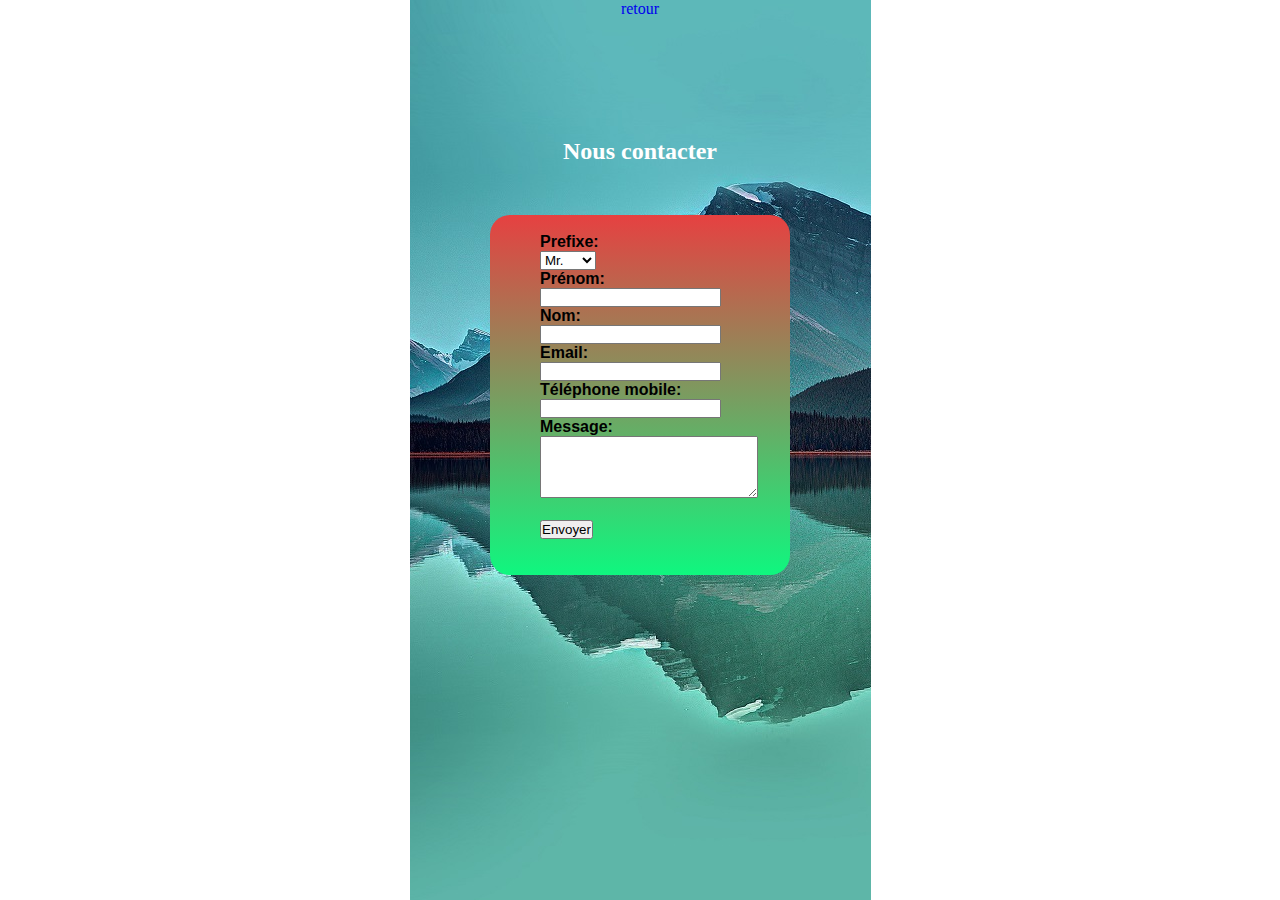
<file: contact.html>
<!DOCTYPE html>
<html lang="fr">
  <head>
    <meta charset="UTF-8" />
    <meta name="viewport" content="width=device-width, initial-scale=1.0" />
    <title>Contact</title>
    <link rel="stylesheet" href="./css/voyages.css" />
  </head>
  <body>
    <header>
      <a href="index.html">retour</a>
    </header>
    <h2>Nous contacter</h2>
    <div class="container_form">
      <br />
      <form id="form">
        <label for="Prefixe"><b>Prefixe:</b></label
        ><br />
        <select>
          <option>Mr.</option>
          <option>Mme.</option>
          <option>Mx.</option>
        </select>
        <br />
        <label for="prenom"><b>Prénom:</b></label
        ><br />
        <input type="text" id="prenom" name="prenom" value="" /><br />
        <label for="nom"><b>Nom:</b></label
        ><br />
        <input type="text" id="nom" name="nom" value="" /> <br />
        <label for="email"><b>Email:</b></label
        ><br />
        <input type="email" id="email" name="email" value="" /><br />
        <label for="mobile"><b>Téléphone mobile:</b></label
        ><br />
        <input type="tel" id="mobile" name="mobile" value="" /><br />
        <label for="message"><b>Message:</b></label
        ><br />
        <textarea cols="25" rows="4"></textarea> <br />
        <br />

        <input type="submit" value="Envoyer" />
      </form>
    </div>
  </body>
</html>
</file>
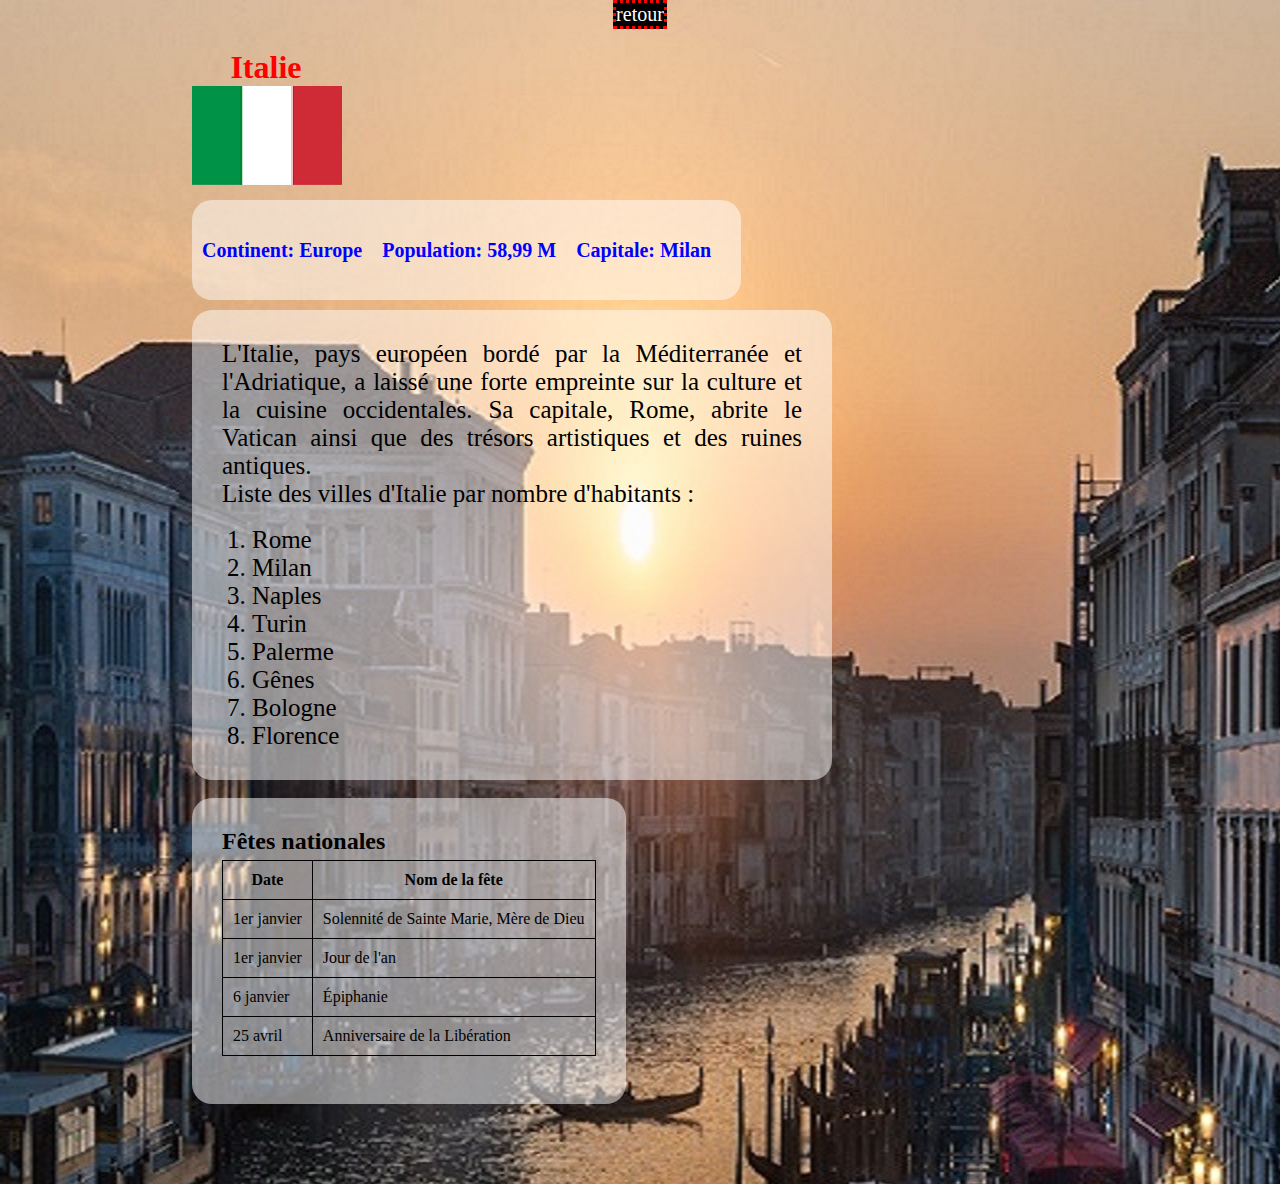
<file: italie.html>
<!DOCTYPE html>
<html lang="fr">
  <head>
    <meta charset="UTF-8" />
    <meta name="viewport" content="width=device-width, initial-scale=1.0" />
    <title>Italie</title>
    <link rel="stylesheet" href="./css/italie.css" />
  </head>
  <body>
    <header>
      <a href="index.html">retour</a>
    </header>

    <main>
      <h1>Italie</h1>
      <div class="flag">
        <img src="./images/italie.png" alt="logo page principal" />
      </div>

      <div class="container_info">
        <div class="info"><p>Continent: Europe</p></div>
        <div class="info"><p>Population: 58,99 M</p></div>
        <div class="info"><p>Capitale: Milan</p></div>
      </div>

      <div class="container_description">
        <p>
          L'Italie, pays européen bordé par la Méditerranée et l'Adriatique, a
          laissé une forte empreinte sur la culture et la cuisine occidentales.
          Sa capitale, Rome, abrite le Vatican ainsi que des trésors artistiques
          et des ruines antiques. <br />
          Liste des villes d'Italie par nombre d'habitants :
        </p>
        <br />

        <ol>
          <li>Rome</li>
          <li>Milan</li>
          <li>Naples</li>
          <li>Turin</li>
          <li>Palerme</li>
          <li>Gênes</li>
          <li>Bologne</li>
          <li>Florence</li>
        </ol>
      </div>
      <br />
      <div class="container_table">
        <h2>Fêtes nationales</h2>
        <table>
          <tr>
            <th>Date</th>
            <th>Nom de la fête</th>
          </tr>
          <tr>
            <td>1er janvier</td>
            <td>Solennité de Sainte Marie, Mère de Dieu</td>
          </tr>
          <tr>
            <td>1er janvier</td>
            <td>Jour de l'an</td>
          </tr>
          <tr>
            <td>6 janvier</td>
            <td>Épiphanie</td>
          </tr>
          <tr>
            <td>25 avril</td>
            <td>Anniversaire de la Libération</td>
          </tr>
        </table>
        <br />
      </div>
    </main>
    <footer></footer>
  </body>
</html>
</file>
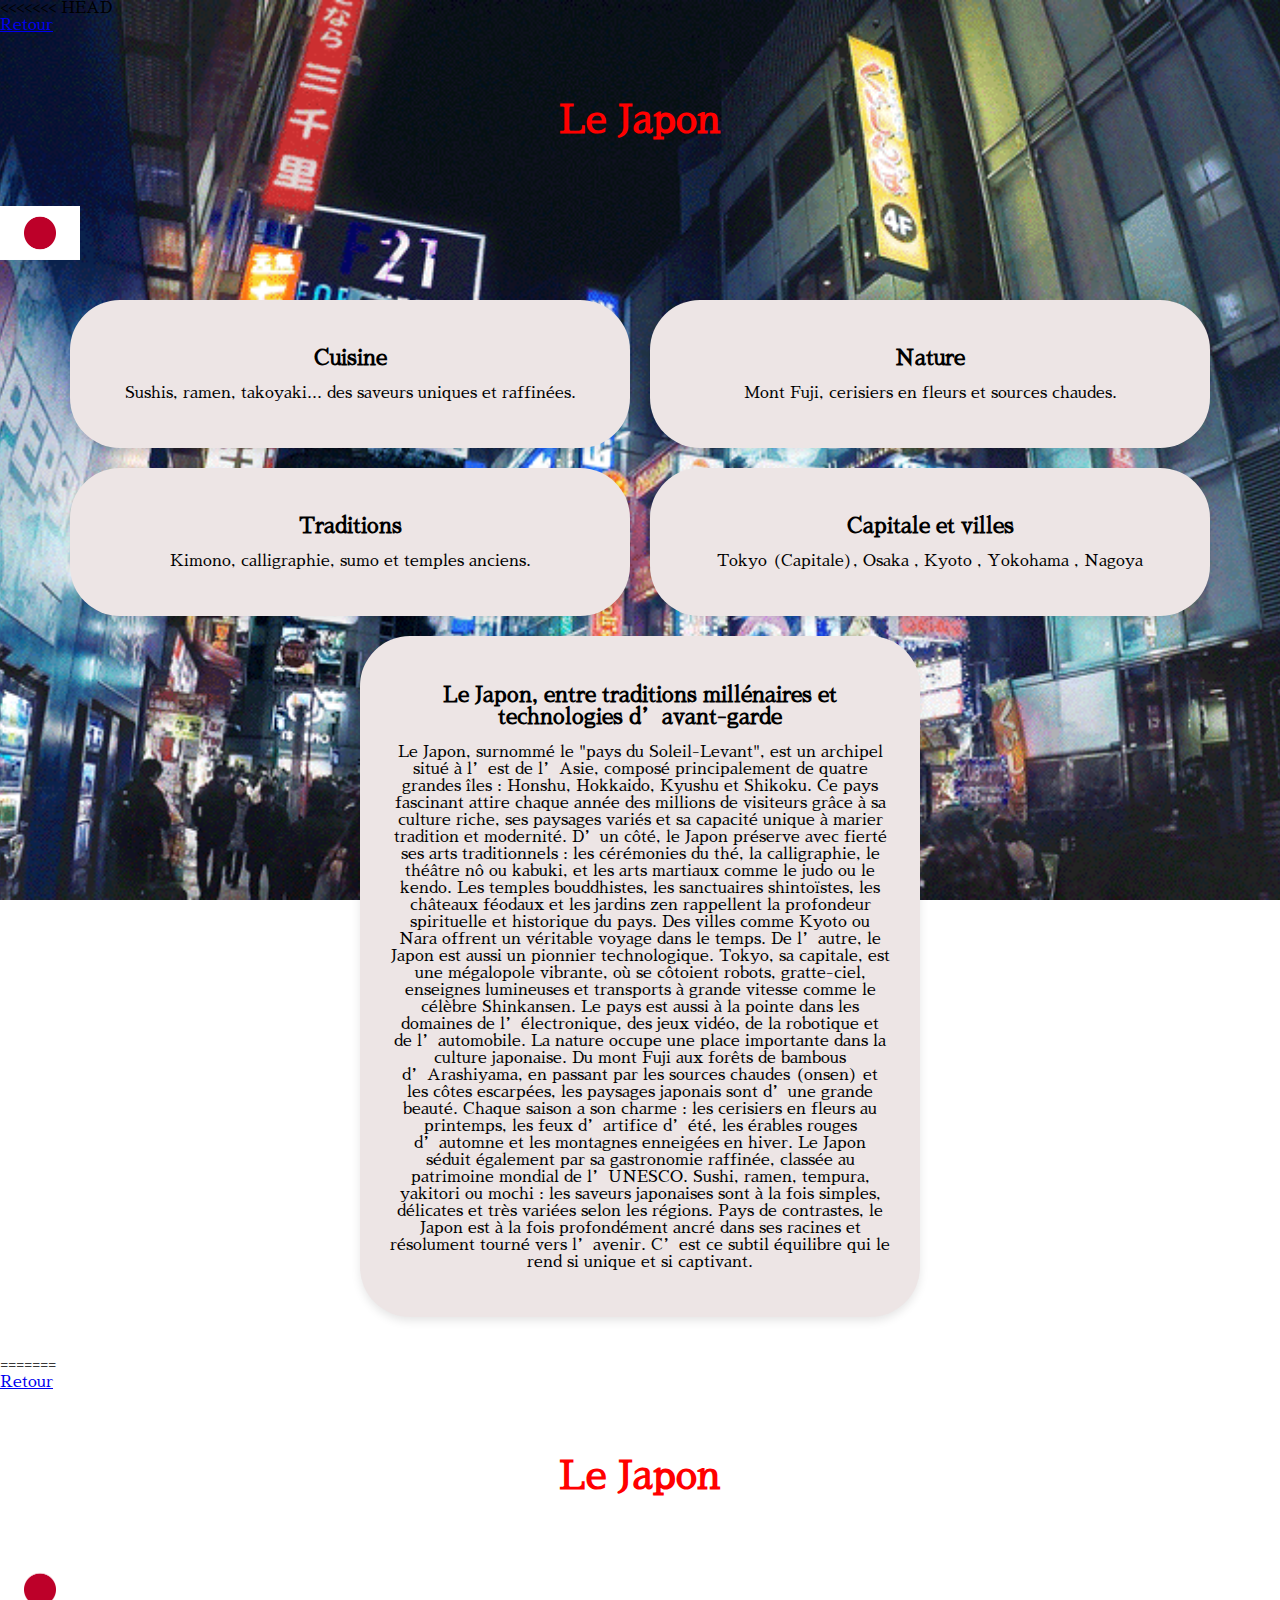
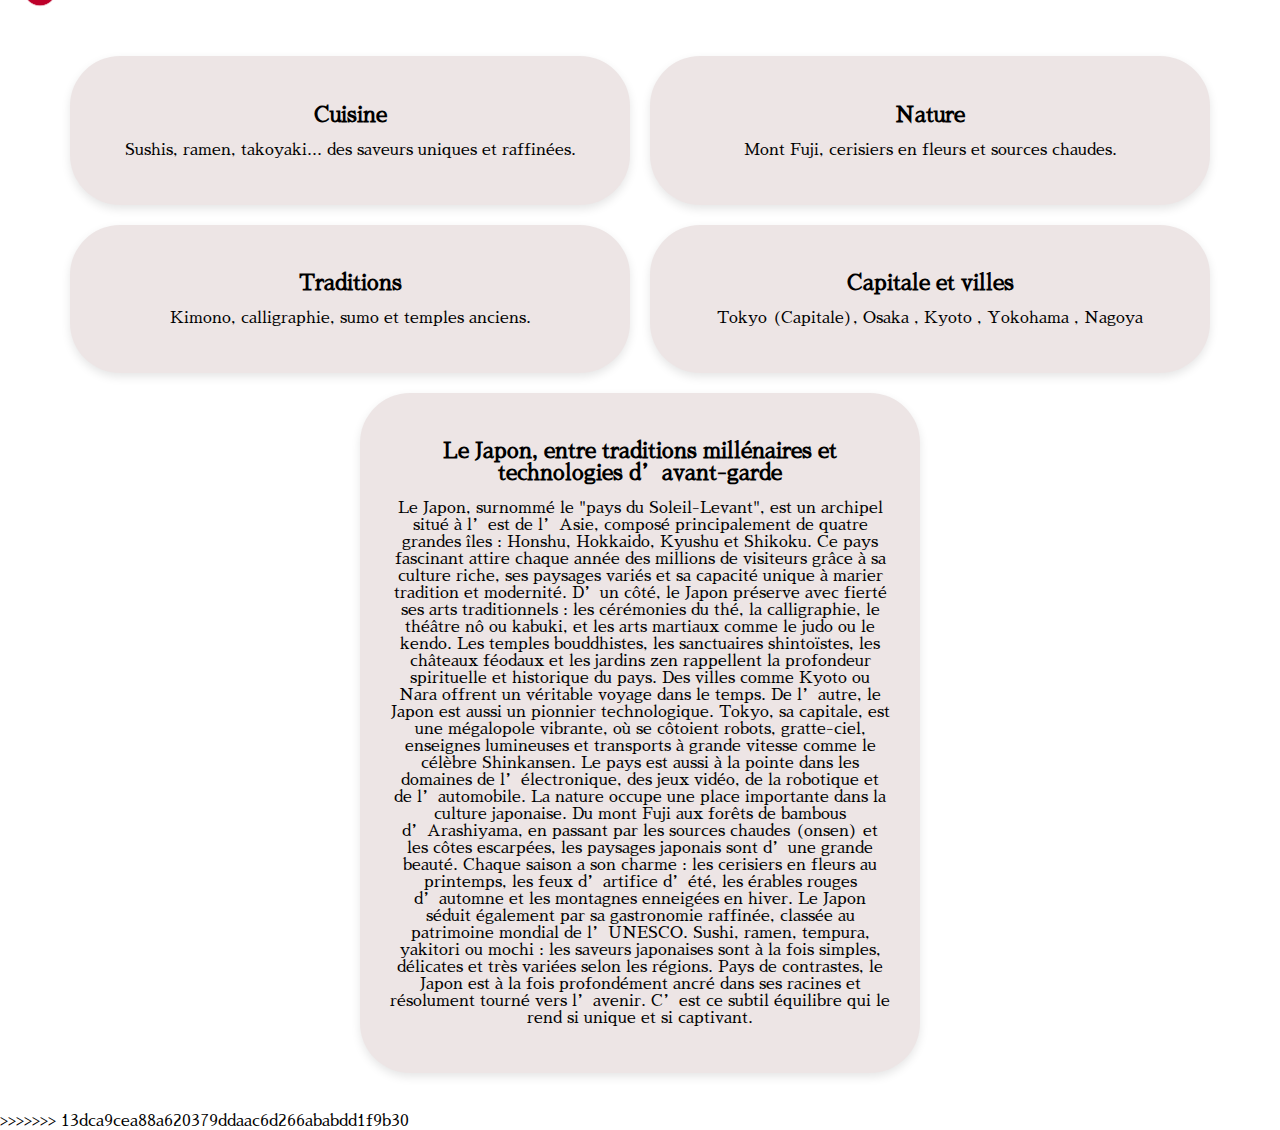
<file: Japon.html>
<<<<<<< HEAD
<!DOCTYPE html>
<html lang="fr">
  <head>
    <meta charset="UTF-8" content="width=device-width, initial-scale=1.0" />
    <link rel="stylesheet" href="./css/japon.css" />
    <link
      href="https://fonts.googleapis.com/css2?family=Sawarabi+Mincho&display=swap"
      rel="stylesheet"
    />
    <title>Japon</title>
  </head>
  <body>
    <header>
      <a href="index.html">Retour</a>
    </header>
    <div class="contenu">
      <h1>Le Japon</h1>
    </div>
    <img src="images/drapeau.png" alt="Drapeau" class="drapeau" />
    <div class="bulles-container">
      <div class="bulle">
        <h2>Cuisine</h2>
        <p>Sushis, ramen, takoyaki... des saveurs uniques et raffinées.</p>
      </div>
      <div class="bulle">
        <h2>Nature</h2>
        <p>Mont Fuji, cerisiers en fleurs et sources chaudes.</p>
      </div>
      <div class="bulle">
        <h2>Traditions</h2>
        <p>Kimono, calligraphie, sumo et temples anciens.</p>
      </div>
      <div class="bulle">
        <h2>Capitale et villes</h2>
        <p>Tokyo (Capitale), Osaka , Kyoto , Yokohama , Nagoya</p>
      </div>
      <div class="bulle1">
        <h2>
          Le Japon, entre traditions millénaires et technologies d’avant-garde
        </h2>
        <p>
          Le Japon, surnommé le "pays du Soleil-Levant", est un archipel situé à
          l’est de l’Asie, composé principalement de quatre grandes îles :
          Honshu, Hokkaido, Kyushu et Shikoku. Ce pays fascinant attire chaque
          année des millions de visiteurs grâce à sa culture riche, ses paysages
          variés et sa capacité unique à marier tradition et modernité. D’un
          côté, le Japon préserve avec fierté ses arts traditionnels : les
          cérémonies du thé, la calligraphie, le théâtre nô ou kabuki, et les
          arts martiaux comme le judo ou le kendo. Les temples bouddhistes, les
          sanctuaires shintoïstes, les châteaux féodaux et les jardins zen
          rappellent la profondeur spirituelle et historique du pays. Des villes
          comme Kyoto ou Nara offrent un véritable voyage dans le temps. De
          l’autre, le Japon est aussi un pionnier technologique. Tokyo, sa
          capitale, est une mégalopole vibrante, où se côtoient robots,
          gratte-ciel, enseignes lumineuses et transports à grande vitesse comme
          le célèbre Shinkansen. Le pays est aussi à la pointe dans les domaines
          de l’électronique, des jeux vidéo, de la robotique et de l’automobile.
          La nature occupe une place importante dans la culture japonaise. Du
          mont Fuji aux forêts de bambous d’Arashiyama, en passant par les
          sources chaudes (onsen) et les côtes escarpées, les paysages japonais
          sont d’une grande beauté. Chaque saison a son charme : les cerisiers
          en fleurs au printemps, les feux d’artifice d’été, les érables rouges
          d’automne et les montagnes enneigées en hiver. Le Japon séduit
          également par sa gastronomie raffinée, classée au patrimoine mondial
          de l’UNESCO. Sushi, ramen, tempura, yakitori ou mochi : les saveurs
          japonaises sont à la fois simples, délicates et très variées selon les
          régions. Pays de contrastes, le Japon est à la fois profondément ancré
          dans ses racines et résolument tourné vers l’avenir. C’est ce subtil
          équilibre qui le rend si unique et si captivant.
        </p>
      </div>
    </div>
  </body>
</html>
=======
<!DOCTYPE html>
<html lang="fr">
  <head>
    <meta charset="UTF-8" content="width=device-width, initial-scale=1.0" />
    <link rel="stylesheet" href="japon.css" />
    <link
      href="https://fonts.googleapis.com/css2?family=Sawarabi+Mincho&display=swap"
      rel="stylesheet"
    />
    <title>Japon</title>
  </head>
  <body>
    <header>
      <a href="index.html">Retour</a>
    </header>
    <div class="contenu">
      <h1>Le Japon</h1>
    </div>
    <img src="images/drapeau.png" alt="Drapeau" class="drapeau" />
    <div class="bulles-container">
      <div class="bulle">
        <h2>Cuisine</h2>
        <p>Sushis, ramen, takoyaki... des saveurs uniques et raffinées.</p>
      </div>
      <div class="bulle">
        <h2>Nature</h2>
        <p>Mont Fuji, cerisiers en fleurs et sources chaudes.</p>
      </div>
      <div class="bulle">
        <h2>Traditions</h2>
        <p>Kimono, calligraphie, sumo et temples anciens.</p>
      </div>
      <div class="bulle">
        <h2>Capitale et villes</h2>
        <p>Tokyo (Capitale), Osaka , Kyoto , Yokohama , Nagoya</p>
      </div>
      <div class="bulle1">
        <h2>
          Le Japon, entre traditions millénaires et technologies d’avant-garde
        </h2>
        <p>
          Le Japon, surnommé le "pays du Soleil-Levant", est un archipel situé à
          l’est de l’Asie, composé principalement de quatre grandes îles :
          Honshu, Hokkaido, Kyushu et Shikoku. Ce pays fascinant attire chaque
          année des millions de visiteurs grâce à sa culture riche, ses paysages
          variés et sa capacité unique à marier tradition et modernité. D’un
          côté, le Japon préserve avec fierté ses arts traditionnels : les
          cérémonies du thé, la calligraphie, le théâtre nô ou kabuki, et les
          arts martiaux comme le judo ou le kendo. Les temples bouddhistes, les
          sanctuaires shintoïstes, les châteaux féodaux et les jardins zen
          rappellent la profondeur spirituelle et historique du pays. Des villes
          comme Kyoto ou Nara offrent un véritable voyage dans le temps. De
          l’autre, le Japon est aussi un pionnier technologique. Tokyo, sa
          capitale, est une mégalopole vibrante, où se côtoient robots,
          gratte-ciel, enseignes lumineuses et transports à grande vitesse comme
          le célèbre Shinkansen. Le pays est aussi à la pointe dans les domaines
          de l’électronique, des jeux vidéo, de la robotique et de l’automobile.
          La nature occupe une place importante dans la culture japonaise. Du
          mont Fuji aux forêts de bambous d’Arashiyama, en passant par les
          sources chaudes (onsen) et les côtes escarpées, les paysages japonais
          sont d’une grande beauté. Chaque saison a son charme : les cerisiers
          en fleurs au printemps, les feux d’artifice d’été, les érables rouges
          d’automne et les montagnes enneigées en hiver. Le Japon séduit
          également par sa gastronomie raffinée, classée au patrimoine mondial
          de l’UNESCO. Sushi, ramen, tempura, yakitori ou mochi : les saveurs
          japonaises sont à la fois simples, délicates et très variées selon les
          régions. Pays de contrastes, le Japon est à la fois profondément ancré
          dans ses racines et résolument tourné vers l’avenir. C’est ce subtil
          équilibre qui le rend si unique et si captivant.
        </p>
      </div>
    </div>
  </body>
</html>
>>>>>>> 13dca9cea88a620379ddaac6d266ababdd1f9b30
</file>
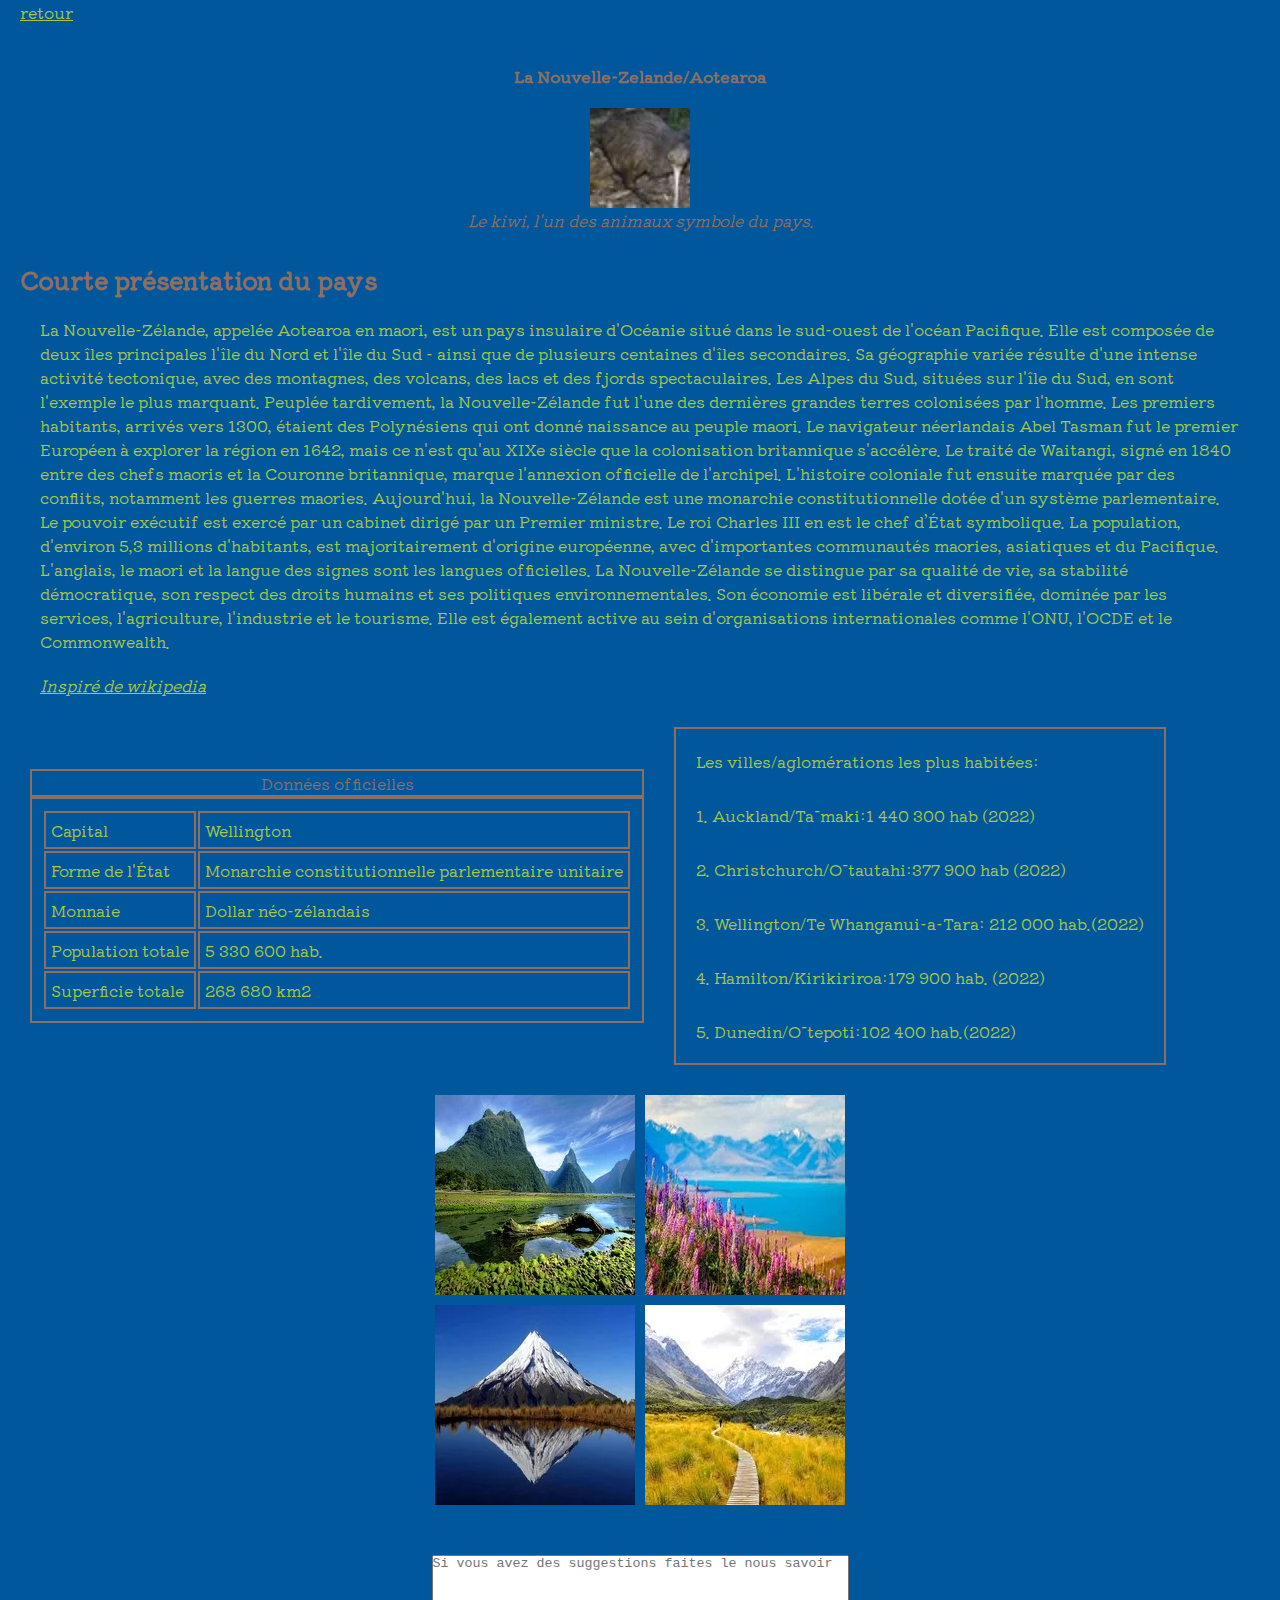
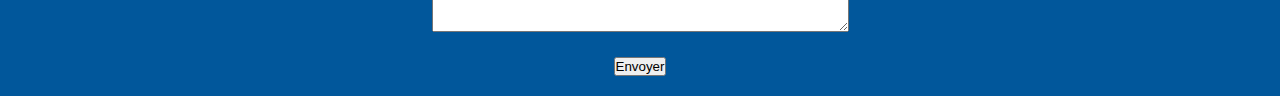
<file: Nouvelle-Zelande.html>
<!DOCTYPE html>
<html lang="fr">
  <head>
    <title>Nouvelle-zélande présentation</title>
    <link rel="stylesheet" href="./css/Nouvelle-Zelande.css" />
    <link rel="icon" href="images/Flag_of_New_Zealand.svg.png" />
    <link rel="preconnect" href="https://fonts.googleapis.com" />
    <link rel="preconnect" href="https://fonts.gstatic.com" crossorigin />
    <link
      href="https://fonts.googleapis.com/css2?family=Kiwi+Maru&display=swap"
      rel="stylesheet"
    />
  </head>
  <body>
    <header>
      <a href="index.html">retour</a>
    </header>
    <main>
      <section id="section-titre">
        <h1>La Nouvelle-Zelande/Aotearoa</h1>
        <figure>
          <img src="images/kiwi.webp" alt="Kiwi l'oiseau" id="Kiwi-animation" />
          <figcaption>
            <i>Le kiwi, l'un des animaux symbole du pays.</i>
          </figcaption>
        </figure>
      </section>

      <!-- Présentation général -->
      <section>
        <article>
          <h2>Courte présentation du pays</h2>
          <p>
            La Nouvelle-Zélande, appelée Aotearoa en maori, est un pays
            insulaire d'Océanie situé dans le sud-ouest de l'océan Pacifique.
            Elle est composée de deux îles principales l'île du Nord et l'île du
            Sud - ainsi que de plusieurs centaines d'îles secondaires. Sa
            géographie variée résulte d'une intense activité tectonique, avec
            des montagnes, des volcans, des lacs et des fjords spectaculaires.
            Les Alpes du Sud, situées sur l'île du Sud, en sont l'exemple le
            plus marquant. Peuplée tardivement, la Nouvelle-Zélande fut l'une
            des dernières grandes terres colonisées par l'homme. Les premiers
            habitants, arrivés vers 1300, étaient des Polynésiens qui ont donné
            naissance au peuple maori. Le navigateur néerlandais Abel Tasman fut
            le premier Européen à explorer la région en 1642, mais ce n'est
            qu'au XIXe siècle que la colonisation britannique s'accélère. Le
            traité de Waitangi, signé en 1840 entre des chefs maoris et la
            Couronne britannique, marque l'annexion officielle de l'archipel.
            L'histoire coloniale fut ensuite marquée par des conflits, notamment
            les guerres maories. Aujourd'hui, la Nouvelle-Zélande est une
            monarchie constitutionnelle dotée d'un système parlementaire. Le
            pouvoir exécutif est exercé par un cabinet dirigé par un Premier
            ministre. Le roi Charles III en est le chef d’État symbolique. La
            population, d'environ 5,3 millions d'habitants, est majoritairement
            d'origine européenne, avec d'importantes communautés maories,
            asiatiques et du Pacifique. L'anglais, le maori et la langue des
            signes sont les langues officielles. La Nouvelle-Zélande se
            distingue par sa qualité de vie, sa stabilité démocratique, son
            respect des droits humains et ses politiques environnementales. Son
            économie est libérale et diversifiée, dominée par les services,
            l'agriculture, l'industrie et le tourisme. Elle est également active
            au sein d'organisations internationales comme l'ONU, l'OCDE et le
            Commonwealth.
          </p>
          <i
            ><a
              href="https://fr.wikipedia.org/wiki/Nouvelle-Z%C3%A9lande"
              target="_blank"
              >Inspiré de wikipedia</a
            ></i
          >
        </article>
      </section>
      <!-- Donné general -->
      <section id="donnée-général">
        <div>
          <table>
            <caption>
              Données officielles
            </caption>
            <tr>
              <td>Capital</td>
              <td>Wellington</td>
            </tr>
            <tr>
              <td>Forme de l'État</td>
              <td>Monarchie constitutionnelle parlementaire unitaire</td>
            </tr>
            <tr>
              <td>Monnaie</td>
              <td>Dollar néo-zélandais</td>
            </tr>
            <tr>
              <td>Population totale</td>
              <td>5 330 600 hab.</td>
            </tr>
            <tr>
              <td>Superficie totale</td>
              <td>268 680 km2</td>
            </tr>
          </table>
        </div>

        <div class="boite">
          <p>Les villes/aglomérations les plus habitées:</p>
          <ol>
            <li>Auckland/Tāmaki:1 440 300 hab (2022)</li>
            <li>Christchurch/Ōtautahi:377 900 hab (2022)</li>
            <li>Wellington/Te Whanganui-a-Tara: 212 000 hab.(2022)</li>
            <li>Hamilton/Kirikiriroa:179 900 hab. (2022)</li>
            <li>Dunedin/Ōtepoti:102 400 hab.(2022)</li>
          </ol>
        </div>
      </section>

      <section>
        <div id="grid-min768">
          <img src="images/NZ1.webp" alt="" />
          <img src="images/NZ2.webp" alt="" />
          <img src="images/NZ3.webp" alt="" />
          <img src="images/NZ4.webp" alt="" />
        </div>
      </section>
      <section>
        <p>
          <textarea
            rows="5"
            cols="50"
            placeholder="Si vous avez des suggestions faites le nous savoir"
          ></textarea>
        </p>
        <button>Envoyer</button>
      </section>
    </main>
  </body>
</html>
</file>
<file: css/voyages.css>
*{
  margin: 0;
  padding: 0;
  box-sizing: border-box;
}


h1 { color:white ;
    text-align: center;
    margin-top: 120px;
    
}

h2{ color:white ;
    text-align: center;
    margin-top: 120px;
    font-family: 'Trebuchet MS';
}

body{
    background-image: url("../images/photo_main.jpg");
    background-size: auto;
    background-position: center;
    background-repeat: no-repeat;
    height: 100vh;
}


.container_menu{
     background-color: rgba(255,255,255,.5);
     width: fit-content;
     position: relative;
     margin-top: 80px;
     margin-left: 35%;
    
    
    
}
ul{
    list-style: none;  
    
}

li{
    margin-bottom: 10px;
}

ul li a{
    display: block;
    color: blue;
    text-decoration:none;
    text-align: center;
    font-size: 16px;
}

ul li ul.dropdown li{
display: block;

}

ul li ul.dropdown {
width: 100%;
background-color: rgba(255,255,255,.5);
position: relative;


}

ul li a:hover{
    background-color: cyan;
}

ul li:hover ul.dropdown{
    display:block;
    
}

.dropdown{
    max-height: 0;
    overflow: hidden;
}
.collapse:hover .dropdown{
    max-height: 10000px;
    transition:0.3 ease;
}


.container_form{
  background: linear-gradient(#e64141,#0ff77f);
  font-family: Arial, Helvetica, sans-serif;
  width: 300px;
  height: 360px;
  border-radius: 20px;
  position: relative;
  top:50px;
  margin:auto ;
  
}

  #form{
  padding-left: 50px;
  color: black;
  font-size:medium;
  font-family: Arial, Helvetica, sans-serif;
}

header{
 display: flex;
 justify-content: center;
 
 
}

a{
    text-decoration:none;
}
</file>
<file: css/italie.css>
*{
  margin: 0;
  padding: 0;
  box-sizing: border-box;
}

h1{
    
    color:red;  
    margin-left: 18%;
    margin-top: 20px;
  
}
h2{ margin-bottom: 5px;}
span
{font-weight: 400;}
p,li{
    
    color: black;
    text-align: justify;
    font-size: 25px;
  
    
   

}
ol{
    padding-left:30px ;
}
.container_description{
  background-color: rgba(255,255,255,.5);
  font-family: 'Times New Roman', Times, serif;
  height: fit-content;
  border-radius: 20px;
  padding: 30px;
  margin-left: 15%;
  width:50%;
  }
.container_table{
  background-color: rgba(255,255,255,.5);
  font-family: 'Times New Roman', Times, serif;
  height: fit-content;
  border-radius: 20px;
  padding: 30px;
  margin-left: 15%;
  width:fit-content;
  }

table{
  border-collapse: collapse;
}

th, td{
  border: 1px solid black;
  padding: 10px;
}
main{
    
    
    min-height: calc(100vh - 160px);
    
}
body{
    background-image: url("../images/italian.jpg");
    background-repeat: no-repeat;
    height: 100vh;
    
}

header{
 display: flex;
 justify-content: center;
 
 
}


footer{
    height:80px
}
.flag{
  display: flex;
  align-items: center;
  width: fit-content;
  margin-left:15%;
  margin-bottom: 15px;
  animation-duration: 5s;
  animation-name: spin;
  animation-direction: alternate;
  animation-iteration-count: 2;
  
}

@keyframes spin{
 0%{}
 100%{transform: rotate(360deg);}
 
}


.container_info{
  background-color:rgba(255,255,255,.5);
  border-radius: 20px;
  height: 100px;
  margin-left: 15%;
  width: fit-content;
  display: flex;
  align-items: center;
  flex-direction: column;
  padding: 10px;
  margin-bottom: 10px;
  animation-duration: 5s;
  animation-name: anim;
  animation-direction: alternate;
  animation-iteration-count: 2;

}
@keyframes anim{
 0%   { }

 100%  {scale: 0.8;}
}
.info{
    font-size:25px;
    color: black;   
    font-weight: bold;
    font-family: 'Times New Roman', Times, serif;
}
.info p{
    font-size:20px;
    margin-right: 20px;
    color: blue;   
    font-family:Cambria, Cochin, Georgia, Times, 'Times New Roman', serif;
}
.bouton_retour{
    height: 20px;
    width: 20px;
}

.bouton_retour{
  
   width: fit-content;
   height: 100%;
   display: flex;
   justify-items: center;
   margin-left:50px;
  
}
a{
  text-decoration:none;
  font-size: 20px;
  color: white;
  background-color: black;
  border: dotted red;
}

@media(min-width:1000px)
{          
       .container_info{
        display: flex;
        flex-direction: row;
       }
    }
</file>
<file: css/japon.css>
body {
      margin: 0;
      padding: 0;
      height: 100vh;
      background-image: url(../images/Tokyo.gif
      ); 
      background-size: cover;      
     
      background-position: center;   
      background-attachment: fixed; 
    }
    .contenu {
      position: relative;
      z-index: 1;
      color: red;
      text-align: center;
      padding-top: 20%;
     width: 80%;
  font-size: 1.2rem;
  margin: auto;
  padding: 40px;
}
body {
  font-family: 'Sawarabi Mincho', serif;
}
.drapeau {
  width: 80px; 
  animation: bouge 13s infinite linear;
  display: block;
  ;
}

@keyframes bouge {
  0% {
    transform: translateX(0);
  }
  50% {
    transform: translateX(1200px); 
  }
  100% {
    transform: translateX(0);
  }
}
.bulles-container {
  display: flex;
  flex-wrap: wrap;
  gap: 20px;
  justify-content: center;
  margin: 40px auto;
  max-width: 1200px;
  padding: 0 20px;
}

.bulle {
  background-color: #ede5e5; 
  border-radius: 50px;
  padding: 30px;
  width: 500px;
  text-align: center;
  box-shadow: 0 4px 10px rgba(0, 0, 0, 0.1);
  transition: transform 0.3s ease;
}

.bulle:hover {
  transform: scale(1.05);
  background-color: #ff1a01;
}

.bulle h2 {
  font-size: 1.3rem;
  margin-bottom: 10px;
}

.bulle p {
  font-size: 1rem;
  color: #000000;
}
.bulle1 :hover {
  transform: scale(1.05);
  background-color: #ff1a01;
}

.bulle1 h2 {
  font-size: 1.3rem;
  margin-bottom: 10px;
}

.bulle1 p {
  font-size: 1rem;
  color: #000000;
}
.bulle1 {
  background-color: #ede5e5; 
  border-radius: 50px;
  padding: 30px;
  width: 500px;
  text-align: center;
  box-shadow: 0 4px 10px rgba(0, 0, 0, 0.1);
  transition: transform 0.3s ease;
}
</file>
<file: japon.css>
body {
      margin: 0;
      padding: 0;
      height: 100vh;
      background-image: url(images/Tokyo.gif
      ); 
      background-size: cover;      
     
      background-position: center;   
      background-attachment: fixed; 
    }
    .contenu {
      position: relative;
      z-index: 1;
      color: red;
      text-align: center;
      padding-top: 20%;
     width: 80%;
  font-size: 1.2rem;
  margin: auto;
  padding: 40px;
}
body {
  font-family: 'Sawarabi Mincho', serif;
}
.drapeau {
  width: 80px; 
  animation: bouge 13s infinite linear;
  display: block;
  ;
}

@keyframes bouge {
  0% {
    transform: translateX(0);
  }
  50% {
    transform: translateX(1200px); 
  }
  100% {
    transform: translateX(0);
  }
}
.bulles-container {
  display: flex;
  flex-wrap: wrap;
  gap: 20px;
  justify-content: center;
  margin: 40px auto;
  max-width: 1200px;
  padding: 0 20px;
}

.bulle {
  background-color: #ede5e5; 
  border-radius: 50px;
  padding: 30px;
  width: 500px;
  text-align: center;
  box-shadow: 0 4px 10px rgba(0, 0, 0, 0.1);
  transition: transform 0.3s ease;
}

.bulle:hover {
  transform: scale(1.05);
  background-color: #ff1a01;
}

.bulle h2 {
  font-size: 1.3rem;
  margin-bottom: 10px;
}

.bulle p {
  font-size: 1rem;
  color: #000000;
}
.bulle1 :hover {
  transform: scale(1.05);
  background-color: #ff1a01;
}

.bulle1 h2 {
  font-size: 1.3rem;
  margin-bottom: 10px;
}

.bulle1 p {
  font-size: 1rem;
  color: #000000;
}
.bulle1 {
  background-color: #ede5e5; 
  border-radius: 50px;
  padding: 30px;
  width: 500px;
  text-align: center;
  box-shadow: 0 4px 10px rgba(0, 0, 0, 0.1);
  transition: transform 0.3s ease;
}
</file>
<file: css/Nouvelle-Zelande.css>
@keyframes Kiwi {
    0%{width: 0; height: 0; opacity: 0;}
    25%{width:50px; height: 70px;opacity: 0.3;}
    50%{width:100px; height: 140px;opacity: 0.5;}
    75%{width:220px; height: 310px;opacity: 0.8;}
    100%{width:250px; height: 350px;opacity: 1;}
}

* {
    margin: 0;
    padding: 0;
    box-sizing: border-box;
}


body{
    font-family: "Kiwi Maru", serif;
    background-color:#01579B;
    color:#8D6E63;
}


img{
    max-width: 100%;
    height: 100%;
    object-fit: cover;
}
 


h1{
    text-align: center;
    margin: 20px;
    font-size: medium;
}

.boite{
    border: 2px solid #8D6E63;
}

section,figure{
    display: flex;
    flex-direction: column;
    align-items: center;
}
 
ol{
        list-style-position: inside;
     }


p,a,td,li{
    color: #A6C64C;
 }

 td{ padding: 5px;
}

 section,p,a,table,li,iframe{
    padding: 10px;
    margin: 10px;
}


table,th,td,caption{
    border: 2px solid  #8D6E63;  
}


#Kiwi-animation{
    animation: Kiwi 5s linear;
}


@media screen and (min-width:768px){
    #donnée-général{
        flex-direction: row;
        gap: 20px;
    }
     #grid-min768{
        display: grid;
        grid-template-columns: repeat(2,1fr);
        gap: 10px;
        align-content: center;

     }
}
</file>
